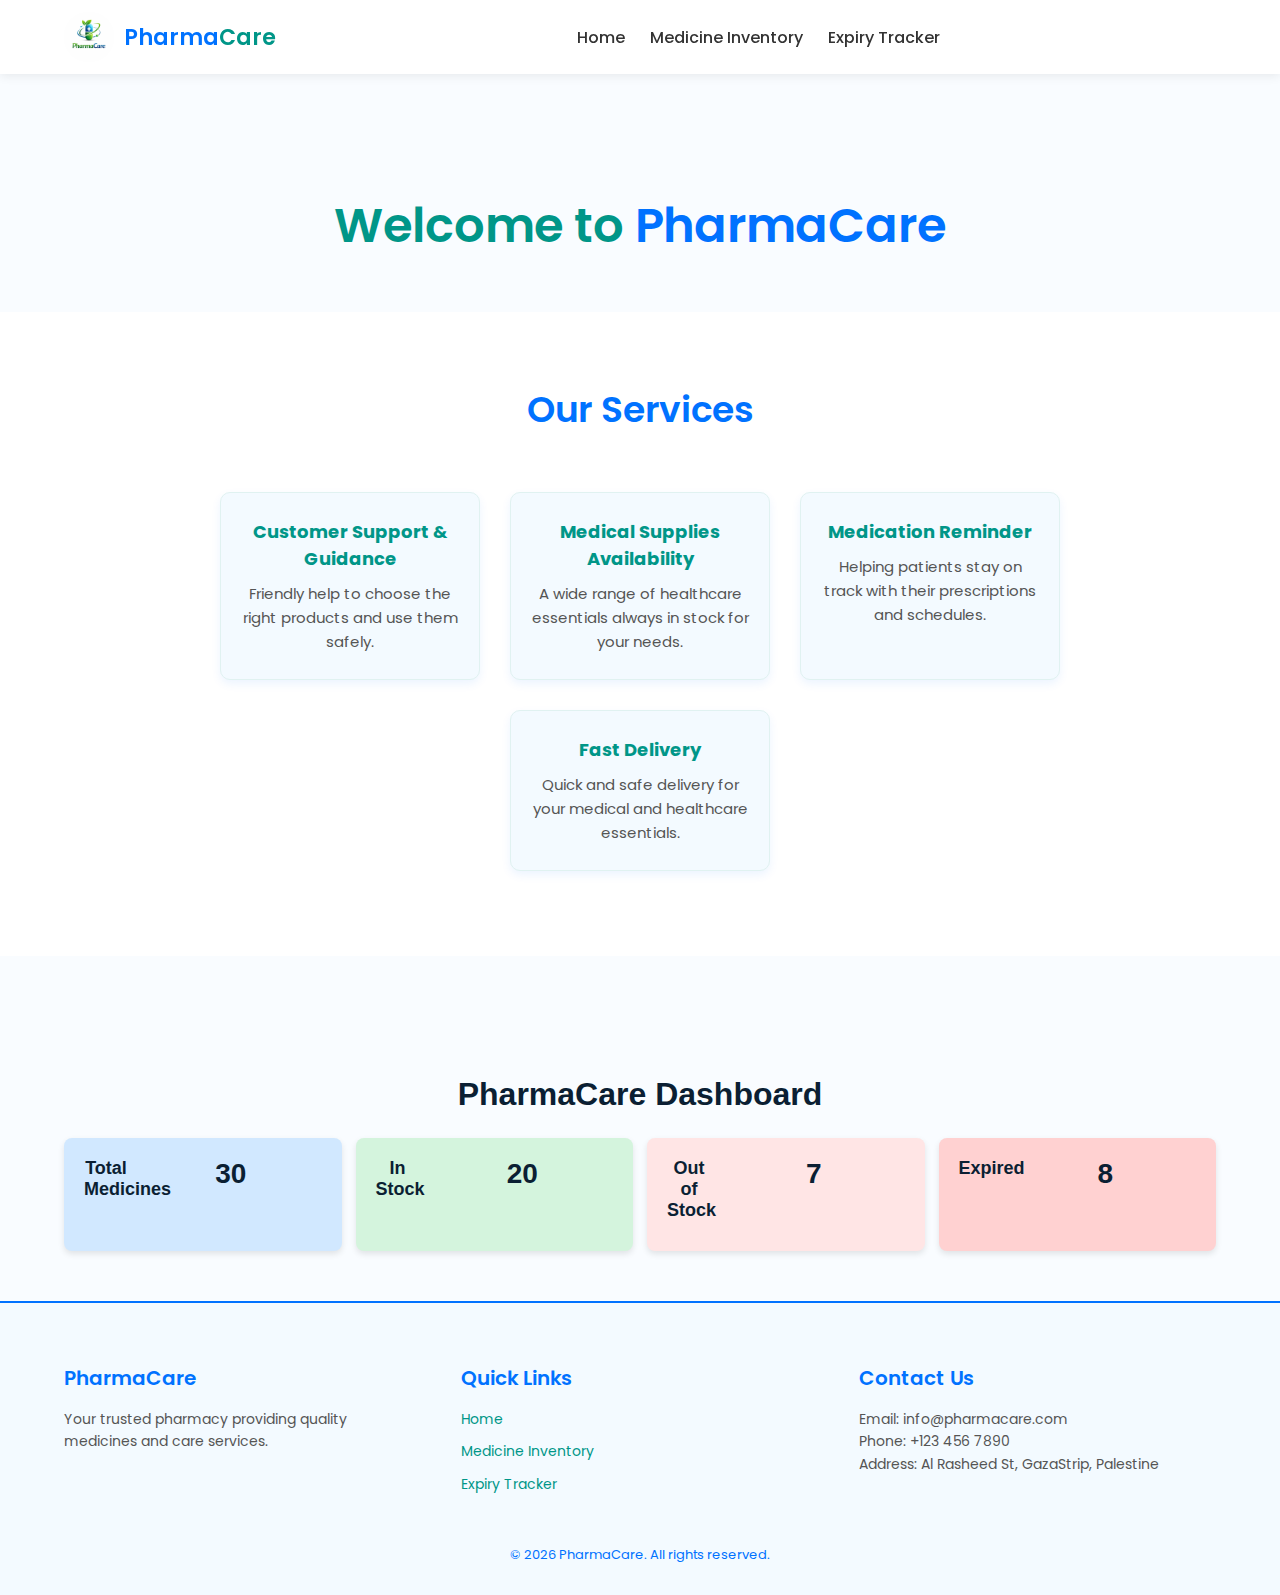
<file: index.html>
<!doctype html>
<html lang="en">
  <head>
    <meta charset="UTF-8" />
    <meta name="viewport" content="width=device-width, initial-scale=1.0" />
    <title>PharmaCare</title>
    <link rel="icon" href="images/logo.png" />
    <link rel="stylesheet" href="style.css" />
    <link rel="stylesheet" href="webfonts/all.min.css" />
  </head>

  <body>
    <nav>
      <div class="logo">
        <img src="images/logo.png" alt="" />
        <h2><span>Pharma</span>Care</h2>
      </div>
      <div class="menu laptop">
        <ul>
          <a href="index.html"><li>Home</li></a>
          <a href="inventory.html"><li>Medicine Inventory</li></a>
          <a href="expiry.html"><li>Expiry Tracker</li></a>
        </ul>
      </div>

      <div class="menu">
        <button class="open"><i class="fas fa-bars"></i></button>
      </div>
    </nav>

    <div class="sidemenu">
      <button class="close"><i class="fas fa-times"></i></button>
      <ul>
        <a href="index.html"><li>Home</li></a>
        <a href="inventory.html"><li>Medicine Inventory</li></a>
        <a href="expiry.html"><li>Expiry Tracker</li></a>
      </ul>
    </div>

    <header>
      <h1>Welcome to <span>PharmaCare</span></h1>
    </header>

    <section class="services">
      <h2>Our Services</h2>
      <div class="service-container">
        <div class="service-box">
          <h3>Customer Support & Guidance</h3>
          <p>Friendly help to choose the right products and use them safely.</p>
        </div>

        <div class="service-box">
          <h3>Medical Supplies Availability</h3>
          <p>
            A wide range of healthcare essentials always in stock for your
            needs.
          </p>
        </div>

        <div class="service-box">
          <h3>Medication Reminder</h3>
          <p>
            Helping patients stay on track with their prescriptions and
            schedules.
          </p>
        </div>

        <div class="service-box">
          <h3>Fast Delivery</h3>
          <p>
            Quick and safe delivery for your medical and healthcare essentials.
          </p>
        </div>
      </div>
    </section>

    <section class="dashboard">
      <h2>PharmaCare Dashboard</h2>

      <div class="cards">
        <div class="card total">
          <h3>Total Medicines</h3>
          <p>30</p>
        </div>
        <div class="card in-stock">
          <h3>In Stock</h3>
          <p>20</p>
        </div>
        <div class="card out-stock">
          <h3>Out of Stock</h3>
          <p>7</p>
        </div>
        <div class="card expired">
          <h3>Expired</h3>
          <p>8</p>
        </div>
      </div>
    </section>

    <footer>
      <div class="footer-container">
        <div class="footer-box">
          <h3>PharmaCare</h3>
          <p>
            Your trusted pharmacy providing quality medicines and care services.
          </p>
        </div>

        <div class="footer-box">
          <h3>Quick Links</h3>
          <ul>
            <li><a href="index.html">Home</a></li>
            <li><a href="inventory.html">Medicine Inventory</a></li>
            <li><a href="expiry.html">Expiry Tracker</a></li>
          </ul>
        </div>

        <div class="footer-box">
          <h3>Contact Us</h3>
          <p>Email: info@pharmacare.com</p>
          <p>Phone: +123 456 7890</p>
          <p>Address: Al Rasheed St, GazaStrip, Palestine</p>
        </div>
      </div>

      <div class="footer-bottom">
        <p>&copy; 2026 PharmaCare. All rights reserved.</p>
      </div>
    </footer>

    <script src="js/main.js"></script>
  </body>
</html>
</file>
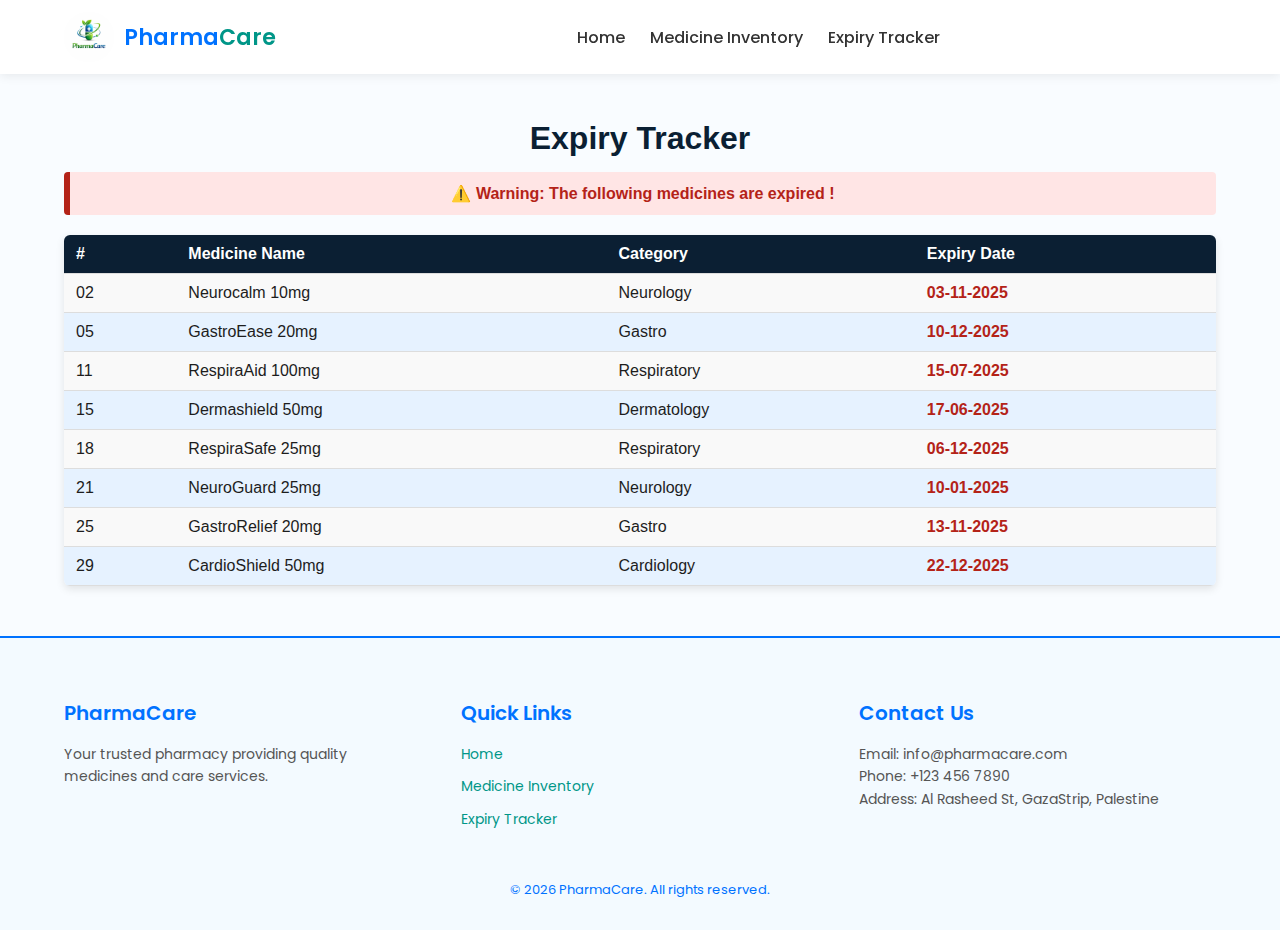
<file: expiry.html>
<!doctype html>
<html lang="en">
  <head>
    <meta charset="UTF-8" />
    <meta name="viewport" content="width=device-width, initial-scale=1.0" />
    <link rel="icon" href="images/logo.png" />
    <link rel="stylesheet" href="style.css" />
    <link rel="stylesheet" href="webfonts/all.min.css" />
    <title>Expiry Tracker</title>
  </head>
  <body>
    <nav>
      <div class="logo">
        <img src="images/logo.png" alt="" />
        <h2><span>Pharma</span>Care</h2>
      </div>
      <div class="menu laptop">
        <ul>
          <a href="index.html"><li>Home</li></a>
          <a href="inventory.html"><li>Medicine Inventory</li></a>
          <a href="expiry.html"><li>Expiry Tracker</li></a>
        </ul>
      </div>

      <div class="menu">
        <button class="open"><i class="fas fa-bars"></i></button>
      </div>
    </nav>

    <div class="sidemenu">
      <button class="close"><i class="fas fa-times"></i></button>
      <ul>
        <a href="index.html"><li>Home</li></a>
        <a href="inventory.html"><li>Medicine Inventory</li></a>
        <a href="expiry.html"><li>Expiry Tracker</li></a>
      </ul>
    </div>

    <main class="expiry-section">
      <h2>Expiry Tracker</h2>

      <div class="expiry-alert">
        ⚠️ Warning: The following medicines are expired !
      </div>

      <table class="expiry-table">
        <thead>
          <tr>
            <th>#</th>
            <th>Medicine Name</th>
            <th>Category</th>
            <th>Expiry Date</th>
          </tr>
        </thead>

        <tbody>
          <tr>
            <td>02</td>
            <td>Neurocalm 10mg</td>
            <td>Neurology</td>
            <td>03-11-2025</td>
          </tr>
          <tr>
            <td>05</td>
            <td>GastroEase 20mg</td>
            <td>Gastro</td>
            <td>10-12-2025</td>
          </tr>
          <tr>
            <td>11</td>
            <td>RespiraAid 100mg</td>
            <td>Respiratory</td>
            <td>15-07-2025</td>
          </tr>
          <tr>
            <td>15</td>
            <td>Dermashield 50mg</td>
            <td>Dermatology</td>
            <td>17-06-2025</td>
          </tr>
          <tr>
            <td>18</td>
            <td>RespiraSafe 25mg</td>
            <td>Respiratory</td>
            <td>06-12-2025</td>
          </tr>
          <tr>
            <td>21</td>
            <td>NeuroGuard 25mg</td>
            <td>Neurology</td>
            <td>10-01-2025</td>
          </tr>
          <tr>
            <td>25</td>
            <td>GastroRelief 20mg</td>
            <td>Gastro</td>
            <td>13-11-2025</td>
          </tr>
          <tr>
            <td>29</td>
            <td>CardioShield 50mg</td>
            <td>Cardiology</td>
            <td>22-12-2025</td>
          </tr>
        </tbody>
      </table>
    </main>

    <footer>
      <div class="footer-container">
        <div class="footer-box">
          <h3>PharmaCare</h3>
          <p>
            Your trusted pharmacy providing quality medicines and care services.
          </p>
        </div>

        <div class="footer-box">
          <h3>Quick Links</h3>
          <ul>
            <li><a href="index.html">Home</a></li>
            <li><a href="inventory.html">Medicine Inventory</a></li>
            <li><a href="expiry.html">Expiry Tracker</a></li>
          </ul>
        </div>

        <div class="footer-box">
          <h3>Contact Us</h3>
          <p>Email: info@pharmacare.com</p>
          <p>Phone: +123 456 7890</p>
          <p>Address: Al Rasheed St, GazaStrip, Palestine</p>
        </div>
      </div>

      <div class="footer-bottom">
        <p>&copy; 2026 PharmaCare. All rights reserved.</p>
      </div>
    </footer>

    <script src="js/main.js"></script>
  </body>
</html>
</file>
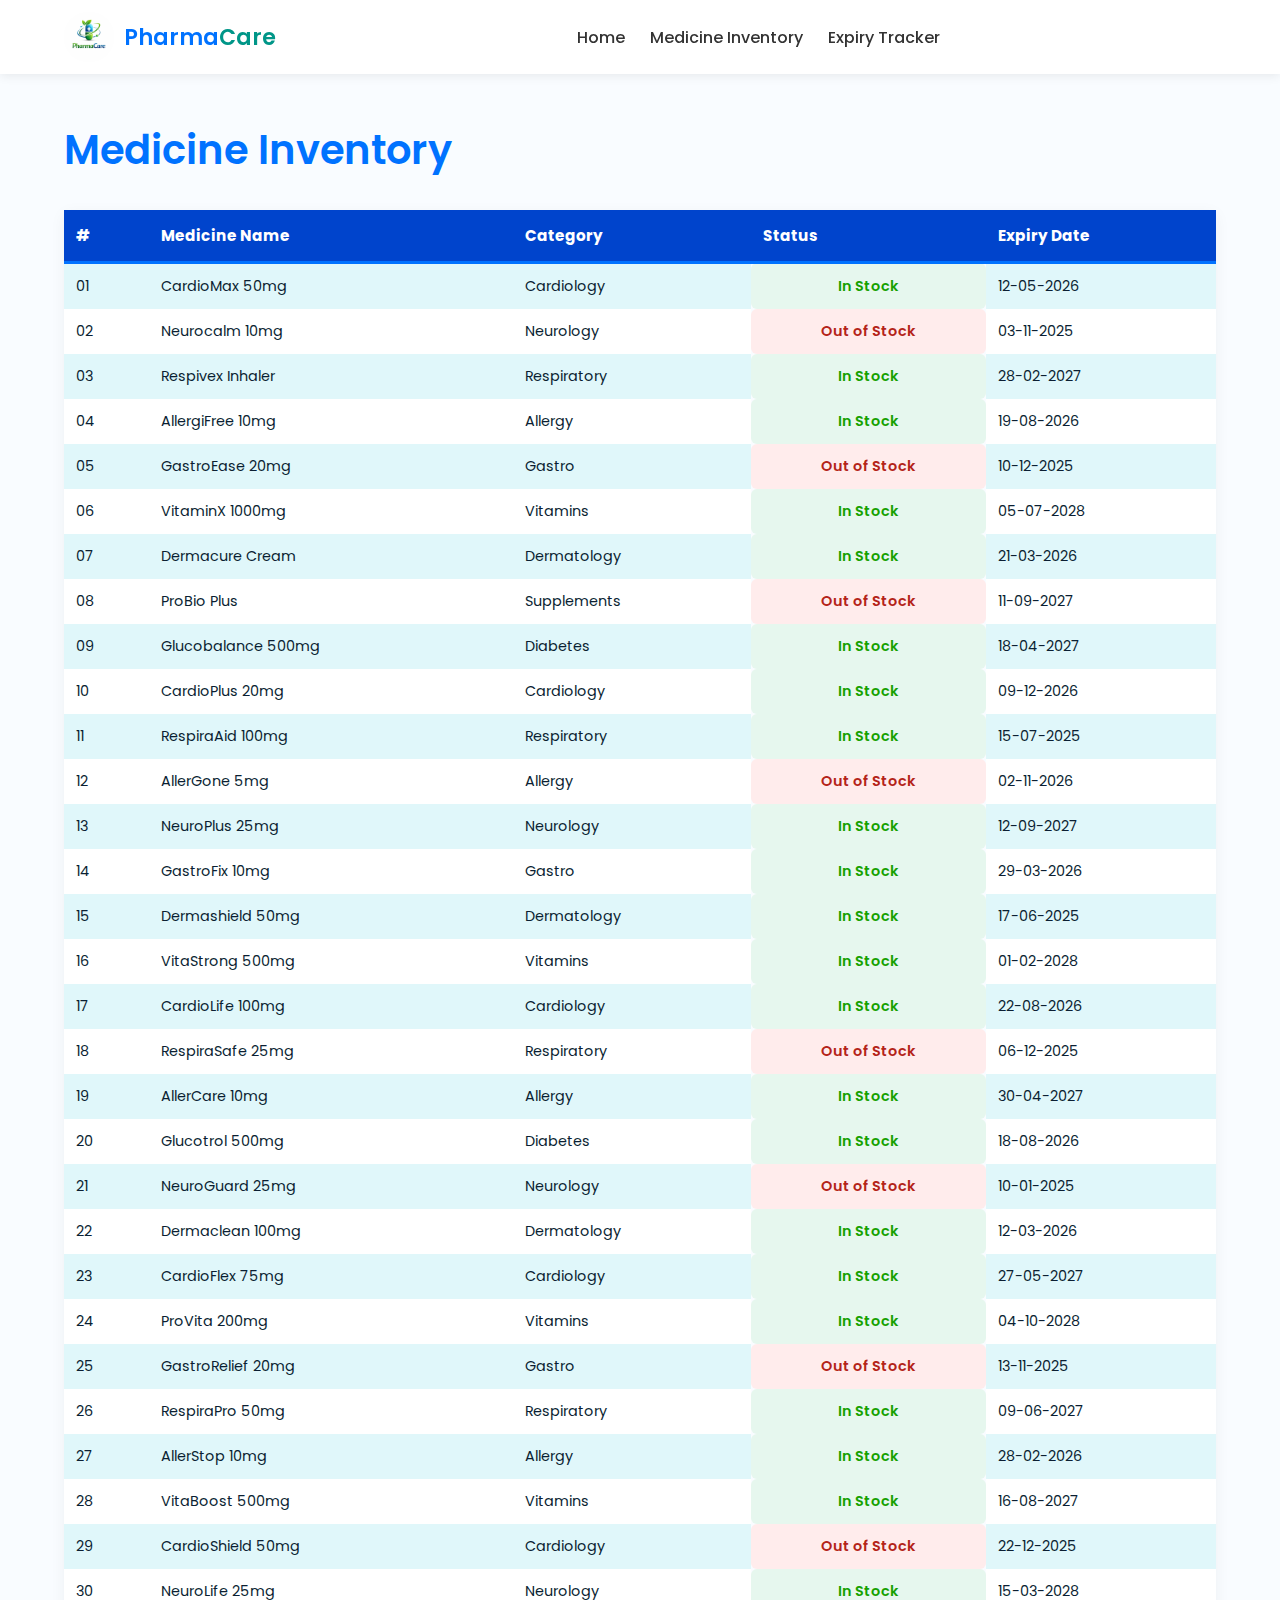
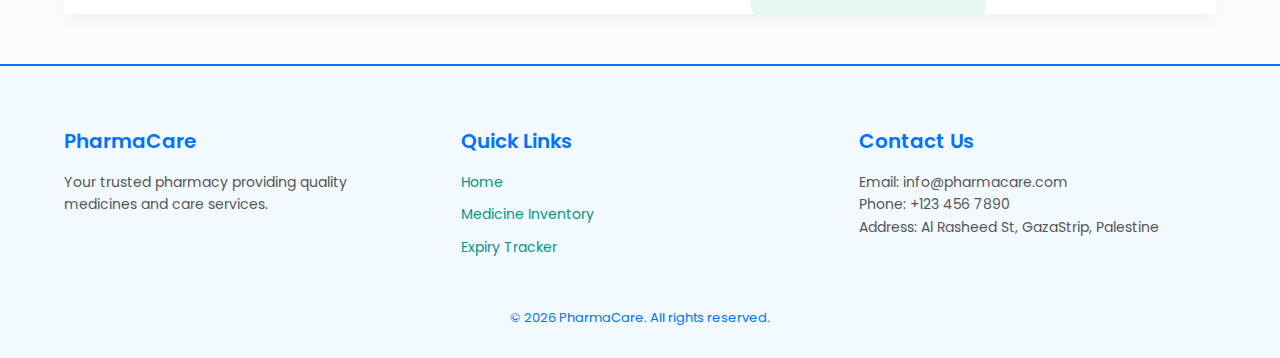
<file: inventory.html>
<!doctype html>
<html lang="en">
  <head>
    <meta charset="UTF-8" />
    <meta name="viewport" content="width=device-width, initial-scale=1.0" />
    <link rel="icon" href="images/logo.png" />
    <link rel="stylesheet" href="style.css" />
    <link rel="stylesheet" href="webfonts/all.min.css" />
    <title>Medicine Inventory</title>
  </head>
  <body>
    <nav>
      <div class="logo">
        <img src="images/logo.png" alt="" />
        <h2><span>Pharma</span>Care</h2>
      </div>
      <div class="menu laptop">
        <ul>
          <a href="index.html"><li>Home</li></a>
          <a href="inventory.html"><li>Medicine Inventory</li></a>
          <a href="expiry.html"><li>Expiry Tracker</li></a>
        </ul>
      </div>

      <div class="menu">
        <button class="open"><i class="fas fa-bars"></i></button>
      </div>
    </nav>

    <div class="sidemenu">
      <button class="close"><i class="fas fa-times"></i></button>
      <ul>
        <a href="index.html"><li>Home</li></a>
        <a href="inventory.html"><li>Medicine Inventory</li></a>
        <a href="expiry.html"><li>Expiry Tracker</li></a>
      </ul>
    </div>

    <main class="inventory-section">
      <h2>Medicine Inventory</h2>

      <table class="med-inv">
        <thead>
          <tr>
            <th>#</th>
            <th>Medicine Name</th>
            <th>Category</th>
            <th>Status</th>
            <th>Expiry Date</th>
          </tr>
        </thead>

        <tbody>
          <tr class="odd">
            <td>01</td>
            <td>CardioMax 50mg</td>
            <td>Cardiology</td>
            <td class="inStock">In Stock</td>
            <td>12-05-2026</td>
          </tr>
          <tr class="even">
            <td>02</td>
            <td>Neurocalm 10mg</td>
            <td>Neurology</td>
            <td class="outStock">Out of Stock</td>
            <td>03-11-2025</td>
          </tr>
          <tr class="odd">
            <td>03</td>
            <td>Respivex Inhaler</td>
            <td>Respiratory</td>
            <td class="inStock">In Stock</td>
            <td>28-02-2027</td>
          </tr>
          <tr class="even">
            <td>04</td>
            <td>AllergiFree 10mg</td>
            <td>Allergy</td>
            <td class="inStock">In Stock</td>
            <td>19-08-2026</td>
          </tr>
          <tr class="odd">
            <td>05</td>
            <td>GastroEase 20mg</td>
            <td>Gastro</td>
            <td class="outStock">Out of Stock</td>
            <td>10-12-2025</td>
          </tr>
          <tr class="even">
            <td>06</td>
            <td>VitaminX 1000mg</td>
            <td>Vitamins</td>
            <td class="inStock">In Stock</td>
            <td>05-07-2028</td>
          </tr>
          <tr class="odd">
            <td>07</td>
            <td>Dermacure Cream</td>
            <td>Dermatology</td>
            <td class="inStock">In Stock</td>
            <td>21-03-2026</td>
          </tr>
          <tr class="even">
            <td>08</td>
            <td>ProBio Plus</td>
            <td>Supplements</td>
            <td class="outStock">Out of Stock</td>
            <td>11-09-2027</td>
          </tr>
          <tr class="odd">
            <td>09</td>
            <td>Glucobalance 500mg</td>
            <td>Diabetes</td>
            <td class="inStock">In Stock</td>
            <td>18-04-2027</td>
          </tr>
          <tr class="even">
            <td>10</td>
            <td>CardioPlus 20mg</td>
            <td>Cardiology</td>
            <td class="inStock">In Stock</td>
            <td>09-12-2026</td>
          </tr>
          <tr class="odd">
            <td>11</td>
            <td>RespiraAid 100mg</td>
            <td>Respiratory</td>
            <td class="inStock">In Stock</td>
            <td>15-07-2025</td>
          </tr>
          <tr class="even">
            <td>12</td>
            <td>AllerGone 5mg</td>
            <td>Allergy</td>
            <td class="outStock">Out of Stock</td>
            <td>02-11-2026</td>
          </tr>
          <tr class="odd">
            <td>13</td>
            <td>NeuroPlus 25mg</td>
            <td>Neurology</td>
            <td class="inStock">In Stock</td>
            <td>12-09-2027</td>
          </tr>
          <tr class="even">
            <td>14</td>
            <td>GastroFix 10mg</td>
            <td>Gastro</td>
            <td class="inStock">In Stock</td>
            <td>29-03-2026</td>
          </tr>
          <tr class="odd">
            <td>15</td>
            <td>Dermashield 50mg</td>
            <td>Dermatology</td>
            <td class="inStock">In Stock</td>
            <td>17-06-2025</td>
          </tr>
          <tr class="even">
            <td>16</td>
            <td>VitaStrong 500mg</td>
            <td>Vitamins</td>
            <td class="inStock">In Stock</td>
            <td>01-02-2028</td>
          </tr>
          <tr class="odd">
            <td>17</td>
            <td>CardioLife 100mg</td>
            <td>Cardiology</td>
            <td class="inStock">In Stock</td>
            <td>22-08-2026</td>
          </tr>
          <tr class="even">
            <td>18</td>
            <td>RespiraSafe 25mg</td>
            <td>Respiratory</td>
            <td class="outStock">Out of Stock</td>
            <td>06-12-2025</td>
          </tr>
          <tr class="odd">
            <td>19</td>
            <td>AllerCare 10mg</td>
            <td>Allergy</td>
            <td class="inStock">In Stock</td>
            <td>30-04-2027</td>
          </tr>
          <tr class="even">
            <td>20</td>
            <td>Glucotrol 500mg</td>
            <td>Diabetes</td>
            <td class="inStock">In Stock</td>
            <td>18-08-2026</td>
          </tr>
          <tr class="odd">
            <td>21</td>
            <td>NeuroGuard 25mg</td>
            <td>Neurology</td>
            <td class="outStock">Out of Stock</td>
            <td>10-01-2025</td>
          </tr>
          <tr class="even">
            <td>22</td>
            <td>Dermaclean 100mg</td>
            <td>Dermatology</td>
            <td class="inStock">In Stock</td>
            <td>12-03-2026</td>
          </tr>
          <tr class="odd">
            <td>23</td>
            <td>CardioFlex 75mg</td>
            <td>Cardiology</td>
            <td class="inStock">In Stock</td>
            <td>27-05-2027</td>
          </tr>
          <tr class="even">
            <td>24</td>
            <td>ProVita 200mg</td>
            <td>Vitamins</td>
            <td class="inStock">In Stock</td>
            <td>04-10-2028</td>
          </tr>
          <tr class="odd">
            <td>25</td>
            <td>GastroRelief 20mg</td>
            <td>Gastro</td>
            <td class="outStock">Out of Stock</td>
            <td>13-11-2025</td>
          </tr>
          <tr class="even">
            <td>26</td>
            <td>RespiraPro 50mg</td>
            <td>Respiratory</td>
            <td class="inStock">In Stock</td>
            <td>09-06-2027</td>
          </tr>
          <tr class="odd">
            <td>27</td>
            <td>AllerStop 10mg</td>
            <td>Allergy</td>
            <td class="inStock">In Stock</td>
            <td>28-02-2026</td>
          </tr>
          <tr class="even">
            <td>28</td>
            <td>VitaBoost 500mg</td>
            <td>Vitamins</td>
            <td class="inStock">In Stock</td>
            <td>16-08-2027</td>
          </tr>
          <tr class="odd">
            <td>29</td>
            <td>CardioShield 50mg</td>
            <td>Cardiology</td>
            <td class="outStock">Out of Stock</td>
            <td>22-12-2025</td>
          </tr>
          <tr class="even">
            <td>30</td>
            <td>NeuroLife 25mg</td>
            <td>Neurology</td>
            <td class="inStock">In Stock</td>
            <td>15-03-2028</td>
          </tr>
        </tbody>
      </table>
    </main>

    <footer>
      <div class="footer-container">
        <div class="footer-box">
          <h3>PharmaCare</h3>
          <p>
            Your trusted pharmacy providing quality medicines and care services.
          </p>
        </div>

        <div class="footer-box">
          <h3>Quick Links</h3>
          <ul>
            <li><a href="index.html">Home</a></li>
            <li><a href="inventory.html">Medicine Inventory</a></li>
            <li><a href="expiry.html">Expiry Tracker</a></li>
          </ul>
        </div>

        <div class="footer-box">
          <h3>Contact Us</h3>
          <p>Email: info@pharmacare.com</p>
          <p>Phone: +123 456 7890</p>
          <p>Address: Al Rasheed St, GazaStrip, Palestine</p>
        </div>
      </div>

      <div class="footer-bottom">
        <p>&copy; 2026 PharmaCare. All rights reserved.</p>
      </div>
    </footer>

    <script src="js/main.js"></script>
  </body>
</html>
</file>
<file: style.css>
@import url("https://fonts.googleapis.com/css2?family=Poppins:wght@300;400;500;600&display=swap");

* {
  margin: 0;
  padding: 0;
  box-sizing: border-box;
}

body {
  font-family: "Poppins", sans-serif;
  background-color: #f9fcff;
  color: #1d1d1d;
}

nav {
  position: fixed;
  top: 0;
  width: 100%;
  padding: 12px 5%;
  background: #ffffff;
  display: flex;
  z-index: 5;
  align-items: center;
  justify-content: space-between;
  box-shadow: 0 2px 10px rgba(0, 0, 0, 0.08);
}

.logo {
  display: flex;
  align-items: center;
}

.logo img {
  width: 50px;
  height: 50px;
  border-radius: 50%;
  margin-right: 10px;
}

.logo h2 {
  font-size: 22px;
  color: #009688;
  font-weight: 600;
}

.logo h2 span {
  color: #0072ff;
}

.menu ul {
  list-style: none;
  display: flex;
  align-items: center;
}

.menu ul li {
  margin-left: 25px;
}

.menu ul a {
  text-decoration: none;
  color: #333;
  font-weight: 500;
  transition: 0.3s ease;
  position: relative;
}

.menu ul a::after {
  content: "";
  position: absolute;
  bottom: -4px;
  left: 0;
  width: 0%;
  height: 2px;
  background-color: #009688;
  transition: width 0.3s ease;
}

.menu ul a:hover {
  color: #009688;
}

.menu ul a:hover::after {
  width: 100%;
}

nav .menu button {
  background-color: blue;
  color: white;
  border: 0;
  border-radius: 5px;
  padding: 5px 10px;
  margin: 18px auto;
  cursor: pointer;
}

.sidemenu {
  width: 30%;
  background-color: #e5e5e5;
  position: fixed;
  z-index: 200;
  top: 0;
  right: -500px;
  height: 100%;
  padding: 50px 30px;
  transition: all 0.5s ease;
}

.sidemenu.open {
  right: 0;
}

.sidemenu .close {
  width: 25px;
  height: 25px;
  background-color: #b81212;
  color: #fff;
  border: 0;
  border-radius: 50%;
  cursor: pointer;
  position: absolute;
  top: 10px;
  left: 10px;
}

.sidemenu ul {
  list-style: none;
  margin: 0;
  padding: 0;
}

.sidemenu ul a {
  display: block;
  text-decoration: none;
  padding: 10px 5px;
  color: #000;
  border-bottom: 1px solid #bfbfbf;
  border-radius: 5px;
  transition: all 0.3s ease;
}

.sidemenu ul li:last-child a {
  border-bottom: 0;
}

.sidemenu ul a:hover {
  background-color: #009688;
}

header {
  margin-top: 140px;
  text-align: center;
  padding: 50px 5%;
}

header h1 {
  font-size: 48px;
  color: #009688;
  font-weight: 600;
}

header h1 span {
  color: #0072ff;
}

header p {
  margin-top: 15px;
  color: #555;
  font-size: 18px;
}

.services {
  padding: 70px 5%;
  text-align: center;
  background-color: #ffffff;
}

.services h2 {
  font-size: 36px;
  color: #0072ff;
  margin-bottom: 40px;
  font-weight: 600;
}

.service-container {
  display: flex;
  flex-wrap: wrap;
  justify-content: center;
}

.service-box {
  background: #f3faff;
  border: 1px solid #e0f2f1;
  border-radius: 10px;
  width: 260px;
  margin: 15px;
  padding: 25px 20px;
  box-shadow: 0 4px 10px rgba(0, 114, 255, 0.08);
  transition:
    transform 0.3s ease,
    box-shadow 0.3s ease;
}

.service-box:hover {
  transform: translateY(-5px);
  box-shadow: 0 6px 16px rgba(0, 150, 136, 0.2);
}

.service-box img {
  width: 60px;
  height: 60px;
  margin-bottom: 15px;
}

.service-box h3 {
  color: #009688;
  font-size: 18px;
  margin-bottom: 10px;
}

.service-box p {
  color: #555;
  font-size: 15px;
  line-height: 1.6;
}

.dashboard {
  margin: 120px auto 40px;
  padding: 0 5%;
  font-family: "Roboto", sans-serif;
}

.dashboard h2 {
  font-size: 32px;
  color: #0b1f33;
  text-align: center;
  margin-bottom: 25px;
  font-weight: 600;
}

.cards {
  display: grid;
  grid-template-columns: repeat(4, 1fr);
  gap: 14px;
}

.card {
  display: grid;
  grid-template-columns: 44px 1fr;
  gap: 12px;
  background-color: #f0f4f8;
  padding: 20px;
  border-radius: 8px;
  text-align: center;
  box-shadow: 0 3px 6px rgba(0, 0, 0, 0.1);
  transition: transform 0.3s ease;
}

.card h3 {
  font-size: 18px;
  color: #0b1f33;
  margin-bottom: 10px;
}

.card p {
  font-size: 28px;
  font-weight: 700;
  color: #0b1f33;
}

.card.total {
  background-color: #d1e8ff;
}

.card.in-stock {
  background-color: #d4f4dd;
}

.card.out-stock {
  background-color: #ffe5e5;
}

.card.expired {
  background-color: #ffd1d1;
}

.card:hover {
  transform: translateY(-5px);
}

footer {
  background-color: #f3faff;
  padding: 60px 5% 30px;
  color: #1d1d1d;
  border-top: 2px solid #0072ff;
  margin-top: 50px;
}

.footer-container {
  display: flex;
  flex-wrap: wrap;
  justify-content: space-between;
  gap: 40px;
}

.footer-box {
  flex: 1 1 250px;
}

.footer-box h3 {
  font-size: 20px;
  color: #0072ff;
  margin-bottom: 15px;
  font-weight: 600;
}

.footer-box p,
.footer-box ul li {
  font-size: 14px;
  line-height: 1.6;
  color: #555;
}

.footer-box ul {
  list-style: none;
  padding: 0;
}

.footer-box ul li {
  margin-bottom: 10px;
}

.footer-box ul li a {
  color: #009688;
  text-decoration: none;
  transition: 0.3s;
}

.footer-box ul li a:hover {
  text-decoration: underline;
}

.footer-bottom {
  text-align: center;
  margin-top: 40px;
  font-size: 13px;
  color: #0072ff;
}

@media (max-width: 768px) {
}

.inventory-section {
  margin: 120px auto 40px;
  padding: 0 5%;
}

.inventory-section h2 {
  font-size: 40px;
  color: #0072ff;
  margin-bottom: 30px;
  font-weight: 600;
}

.med-inv {
  width: 100%;
  border-collapse: collapse;
  box-shadow: 0 4px 15px rgba(0, 0, 0, 0.05);
}

.med-inv thead th {
  background-color: #0044cc;
  color: #fff;
  padding: 14px 12px;
  font-size: 0.95rem;
  border-bottom: 3px solid #0072ff;
  text-align: left;
}

.med-inv tbody tr.odd td {
  background-color: #e0f7fa;
  color: #0b1f33;
}

.med-inv tbody tr.even td {
  background-color: #ffffff;
  color: #0b1f33;
}

.med-inv tbody td {
  padding: 12px;
  font-size: 0.9rem;
}

.inStock {
  background-color: #e6f7ee !important;
  color: #16a100 !important;
  font-weight: 600;
  padding: 6px 10px;
  border-radius: 6px;
  text-align: center;
}

.outStock {
  background-color: #ffecec !important;
  color: #b42318 !important;
  font-weight: 600;
  padding: 6px 10px;
  border-radius: 6px;
  text-align: center;
}

.expiry-section {
  margin: 120px auto 40px;
  padding: 0 5%;
  font-family: "Roboto", sans-serif;
}

.expiry-section h2 {
  font-size: 32px;
  color: #0b1f33;
  margin-bottom: 15px;
  font-weight: 600;
  text-align: center;
}

.expiry-alert {
  background-color: #ffe5e5;
  color: #b42318;
  padding: 12px 15px;
  margin-bottom: 20px;
  border-left: 6px solid #b42318;
  border-radius: 4px;
  font-weight: 600;
  text-align: center;
}

.expiry-table {
  width: 100%;
  border-collapse: collapse;
  box-shadow: 0 3px 8px rgba(0, 0, 0, 0.1);
  border-radius: 6px;
  overflow: hidden;
}

.expiry-table th,
.expiry-table td {
  padding: 10px 12px;
  text-align: left;
  border-bottom: 1px solid #ddd;
}

.expiry-table th {
  background-color: #0b1f33;
  color: #fff;
  font-weight: 600;
}

.expiry-table tbody tr {
  background-color: #f9f9f9;
}

.expiry-table tbody tr:nth-child(even) {
  background-color: #e6f2ff;
}

.expiry-table tbody td:last-child {
  font-weight: bold;
  color: #b42318;
}

@media (max-width: 768px) {
  .cards {
    grid-template-columns: repeat(2, 1fr);
  }

  .footer-container {
    flex-direction: column;
    gap: 25px;
  }

  .inventory-section {
    padding: 0 2%;
    margin-top: 140px;
  }

  .med-inv thead {
    display: none;
  }

  .med-inv tbody td {
    display: block;
    width: 100%;
    padding: 10px;
    text-align: right;
    border-bottom: 1px solid #ddd;
  }

  .med-inv tbody td::before {
    content: attr(data-label);
    float: left;
    font-weight: 600;
    color: #0072ff;
  }

  .med-inv tbody tr {
    margin-bottom: 15px;
    display: block;
    border: 1px solid #ddd;
    border-radius: 8px;
    padding: 10px;
    background-color: #f9fcff;
  }

  .expiry-table,
  .expiry-table thead,
  .expiry-table tbody,
  .expiry-table th,
  .expiry-table td,
  .expiry-table tr {
    display: block;
    width: 100%;
  }

  .expiry-table thead {
    display: none;
  }

  .expiry-table tbody tr {
    margin-bottom: 15px;
    background-color: #f9f9f9;
    padding: 10px;
    border-radius: 6px;
    box-shadow: 0 2px 6px rgba(0, 0, 0, 0.05);
  }

  .expiry-table tbody td {
    text-align: right;
    padding-left: 50%;
    position: relative;
  }

  .expiry-table tbody td::before {
    content: attr(data-label);
    position: absolute;
    left: 15px;
    width: 45%;
    text-align: left;
    font-weight: 600;
    color: #0b1f33;
  }
}

@media (max-width: 500px) {
  .cards {
    grid-template-columns: repeat(1, 1fr);
  }
}
</file>
